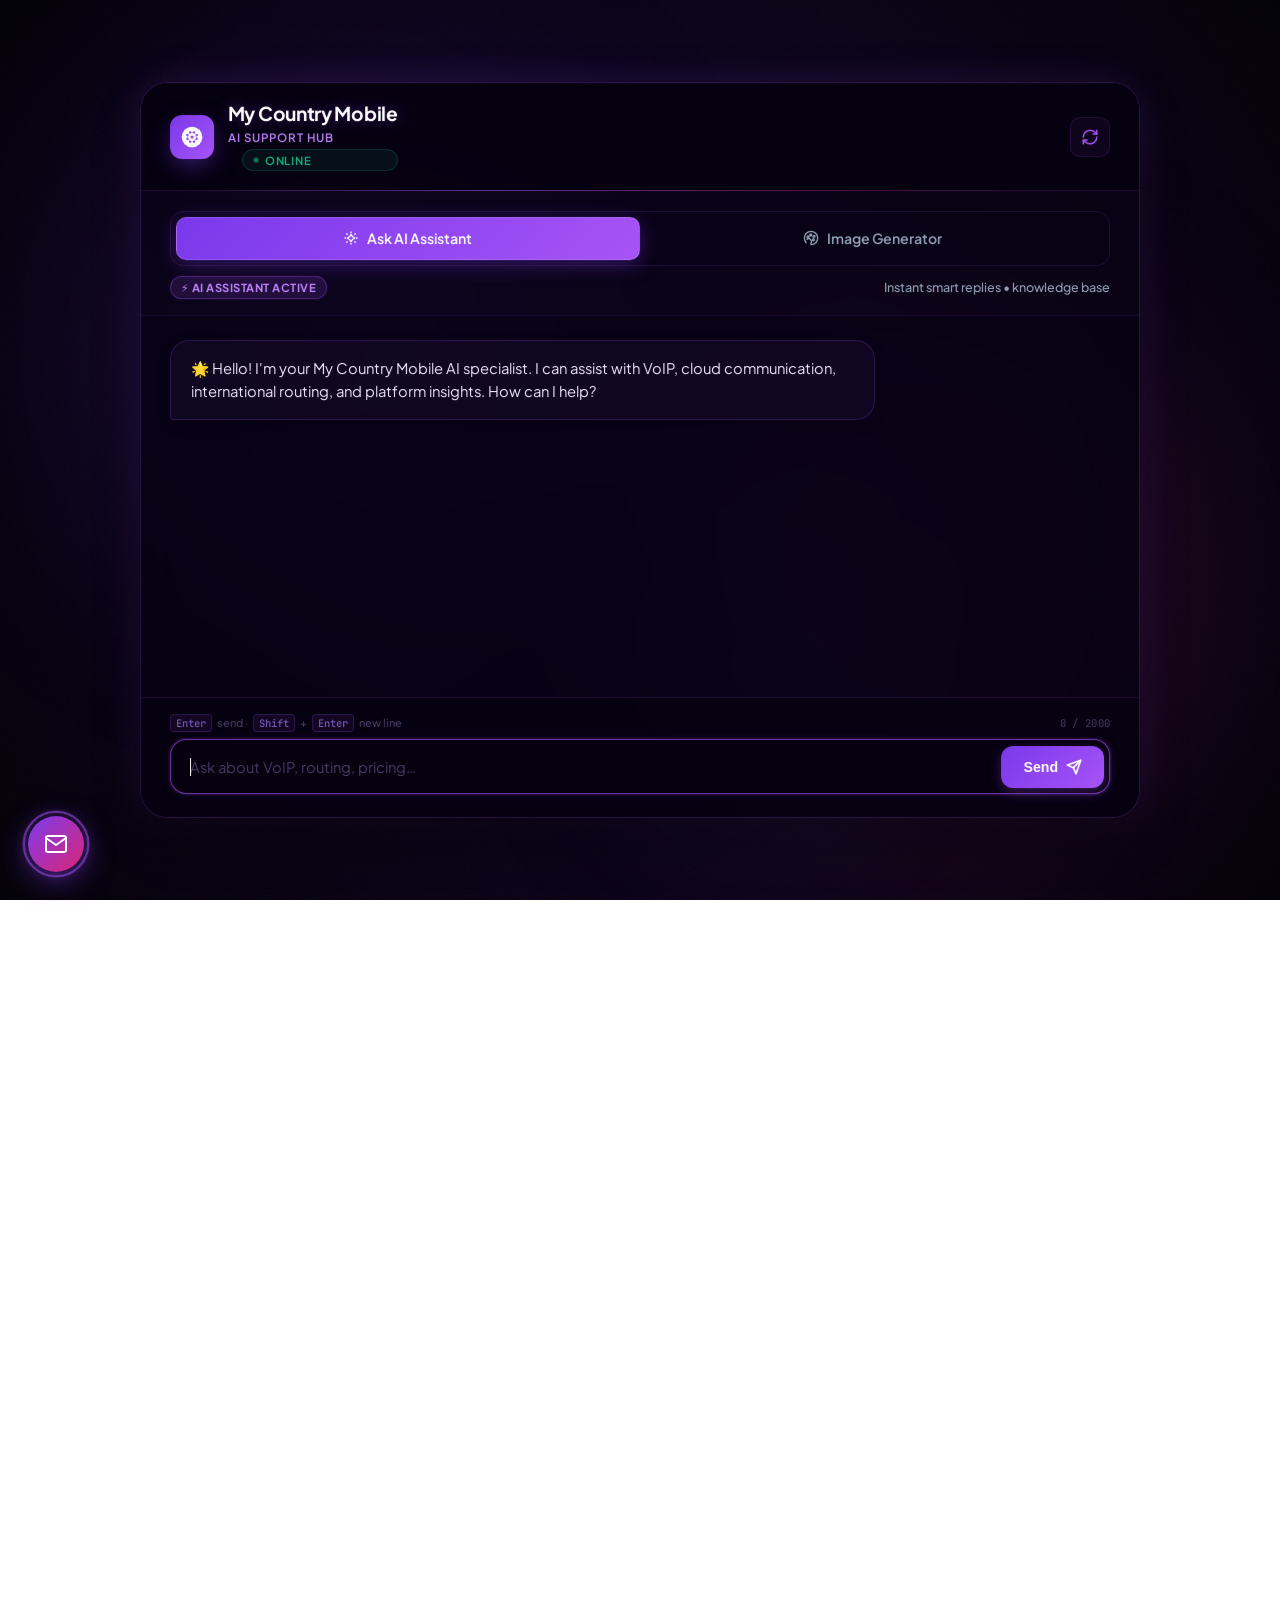
<file: index.html>
<!DOCTYPE html>
<html lang="en">
<head>
    <meta charset="UTF-8">
    <meta http-equiv="refresh" content="0; url=work.html">
    <meta name="viewport" content="width=device-width, initial-scale=1.0">
    <title>My Country Mobile | AI Support Hub</title>
    <link rel="stylesheet" href="styles.css">
</head>
<body>
    <p style="text-align:center;margin-top:40vh;color:#c084fc;font-family:system-ui,sans-serif;">
        Opening support hub… <a href="work.html" style="color:#e9d5ff;">Click here</a> if you are not redirected.
    </p>
</body>
</html>
</file>
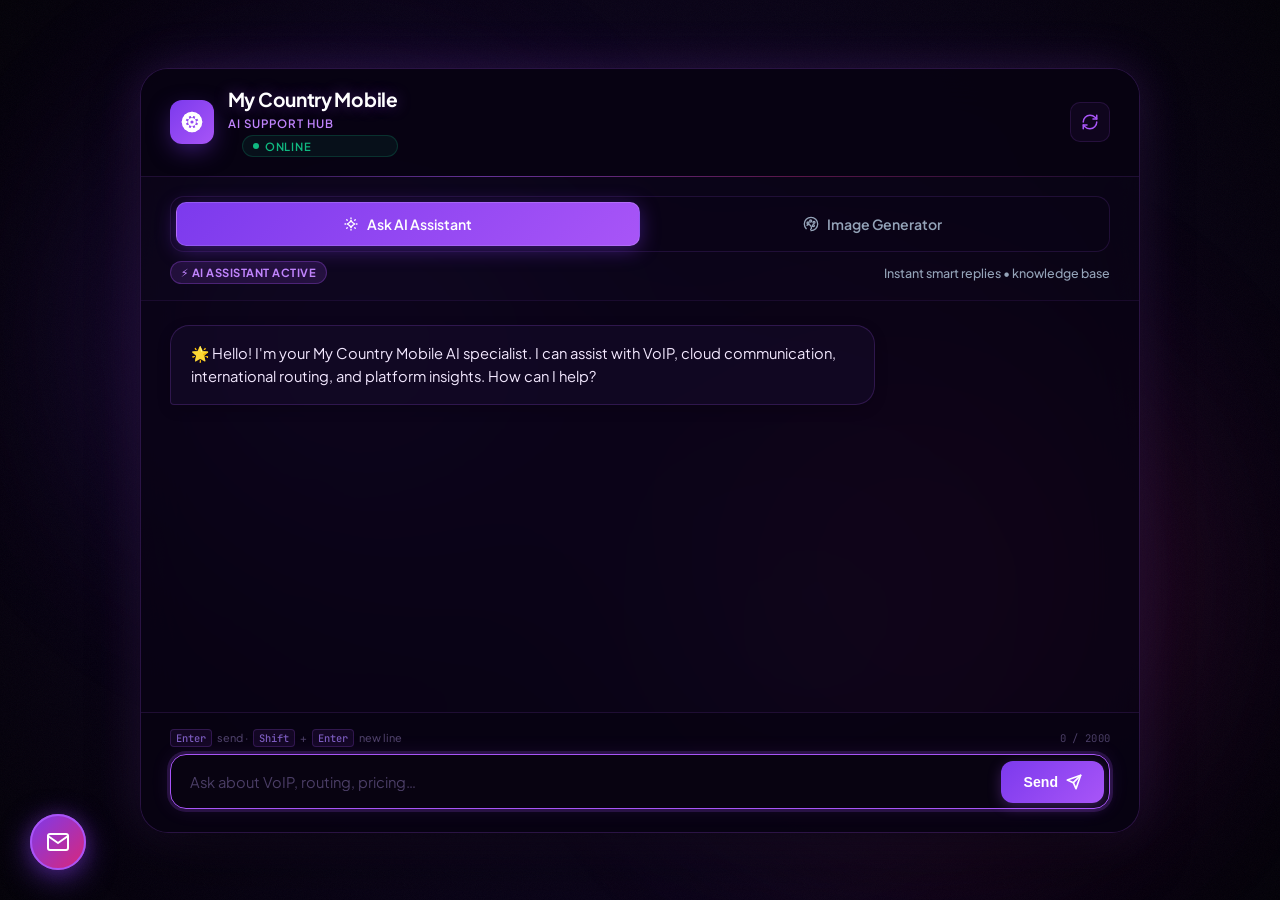
<file: work.html>
<!DOCTYPE html>
<html lang="en">
<head>
    <meta charset="UTF-8">
    <meta name="viewport" content="width=device-width, initial-scale=1.0, user-scalable=yes">
    <title>My Country Mobile | Elevated Support Hub</title>
    <link rel="stylesheet" href="styles.css">
</head>
<body>

    <div class="bg-blobs">
        <div class="blob blob-1"></div>
        <div class="blob blob-2"></div>
        <div class="blob blob-3"></div>
    </div>

    <div id="toast-container" aria-live="polite" aria-atomic="true"></div>

    <div class="chat-container">
        <div class="chat-header">
            <div class="brand">
                <div class="brand-logo-wrapper">
                    <svg viewBox="0 0 24 24" fill="none" stroke="currentColor" stroke-width="2.5" stroke-linecap="round" stroke-linejoin="round">
                        <path d="M12 2a10 10 0 1 0 10 10A10 10 0 0 0 12 2zm0 18a8 8 0 1 1 8-8 8 8 0 0 1-8 8z"/>
                        <circle cx="12" cy="12" r="3"/>
                        <path d="M12 2v4"/>
                        <path d="M12 18v4"/>
                        <path d="M4.93 4.93l2.83 2.83"/>
                        <path d="M16.24 16.24l2.83 2.83"/>
                        <path d="M2 12h4"/>
                        <path d="M18 12h4"/>
                        <path d="M4.93 19.07l2.83-2.83"/>
                        <path d="M16.24 7.76l2.83-2.83"/>
                    </svg>
                </div>
                <div class="brand-text">
                    <h2>My Country Mobile</h2>
                    <p>AI Support Hub</p>
                    <div class="header-status" id="headerStatus">
                        <span class="status-dot"></span>
                        <span>Online</span>
                    </div>
                </div>
            </div>
            <div class="header-actions">
                <button type="button" class="clear-btn" id="clearChatBtn" aria-label="Clear conversation">
                    <svg viewBox="0 0 24 24" fill="none" stroke="currentColor" stroke-width="2" stroke-linecap="round" stroke-linejoin="round">
                        <path d="M3 12a9 9 0 0 1 9-9 9.75 9.75 0 0 1 6.74 2.74L21 8"/>
                        <path d="M21 3v5h-5"/>
                        <path d="M21 12a9 9 0 0 1-9 9 9.75 9.75 0 0 1-6.74-2.74L3 16"/>
                        <path d="M3 21v-5h5"/>
                    </svg>
                </button>
            </div>
        </div>

        <div class="mode-switch" id="modeSwitch">
            <div class="mode-slider"></div>
            <button type="button" class="mode-option active" id="queryModeBtn">
                <svg viewBox="0 0 24 24" fill="none" stroke="currentColor" stroke-width="2" stroke-linecap="round" stroke-linejoin="round">
                    <path d="M12 3v1"/>
                    <path d="M12 20v1"/>
                    <path d="M3 12h1"/>
                    <path d="M20 12h1"/>
                    <path d="M18.364 5.636l-.707.707"/>
                    <path d="M6.343 17.657l-.707.707"/>
                    <path d="M5.636 5.636l.707.707"/>
                    <path d="M17.657 17.657l.707.707"/>
                    <path d="M9.818 9.818L12 6.5l2.182 3.318L17.5 12l-3.318 2.182L12 17.5l-2.182-3.318L6.5 12z"/>
                </svg>
                Ask AI Assistant
            </button>
            <button type="button" class="mode-option" id="imageModeBtn">
                <svg viewBox="0 0 24 24" fill="none" stroke="currentColor" stroke-width="2" stroke-linecap="round" stroke-linejoin="round">
                    <path d="M12 22C17.5228 22 22 17.5228 22 12C22 6.47715 17.5228 2 12 2C6.47715 2 2 6.47715 2 12C2 14.7255 3.09032 17.1962 4.85857 19"/>
                    <path d="M6 14C6.5 13 8 12.5 9.5 13C11 13.5 12 15 12.5 16.5C13 18 12.5 19.5 11.5 20"/>
                    <circle cx="7.5" cy="10.5" r="1.5"/>
                    <circle cx="11.5" cy="7.5" r="1.5"/>
                    <circle cx="16.5" cy="9.5" r="1.5"/>
                    <circle cx="15.5" cy="14.5" r="1.5"/>
                </svg>
                Image Generator
            </button>
        </div>

        <div class="mode-hint">
            <span class="mode-badge" id="modeBadge">⚡ AI Assistant active</span>
            <span id="modeSubHint">Instant smart replies • knowledge base</span>
        </div>

        <div class="chat-box-viewport">
            <div class="chat-box-wrapper">
                <div id="chatBoxQuery" class="chat-box"></div>
                
                <div id="imageGenContainer" class="image-gen-container">
                    <div class="image-gen-header">
                        <h3>AI Image Generator</h3>
                        <p>Describe your scene below. The webhook returns a JSON image URL when generation completes.</p>
                    </div>
                    
                    <form id="imageSupportForm" class="image-gen-form">
                        <div class="image-prompt-wrapper">
                            <label for="imagePromptInput">Text Prompt</label>
                            <textarea id="imagePromptInput" rows="3" placeholder="A futuristic digital artwork of a spacesuit astronaut standing on a purple neon planet, cyberpunk details..." required></textarea>
                        </div>
                        
                        <button type="submit" class="generate-image-btn" id="generateImageBtn">
                            <span>Generate Masterpiece</span>
                            <svg viewBox="0 0 24 24" fill="none" stroke="currentColor" stroke-width="2.5" stroke-linecap="round" stroke-linejoin="round" style="width: 14px; height: 14px;">
                                <path d="M12 2v2M12 20v2M4.93 4.93l1.41 1.41M17.66 17.66l1.41 1.41M2 12h2M20 12h2M6.34 17.66l-1.41 1.41M19.07 4.93l-1.41 1.41"/>
                                <circle cx="12" cy="12" r="4"/>
                            </svg>
                        </button>
                    </form>
                    
                    <div class="image-preview-area" id="imagePreviewArea">
                        <div class="image-preview-placeholder" id="imagePreviewPlaceholder">
                            <svg viewBox="0 0 24 24" fill="none" stroke="currentColor" stroke-width="2" stroke-linecap="round" stroke-linejoin="round">
                                <rect x="3" y="3" width="18" height="18" rx="2" ry="2"/>
                                <circle cx="8.5" cy="8.5" r="1.5"/>
                                <polyline points="21 15 16 10 5 21"/>
                            </svg>
                            <p>Your generated artwork will appear here</p>
                        </div>
                        <img id="generatedImageResult" class="generated-image-result" alt="AI Generated Artwork">
                    </div>
                </div>
            </div>
        </div>

        <div class="input-container">
            <form id="chatForm" class="chat-form" novalidate>
                <div class="input-meta">
                    <span class="kbd-hint"><kbd>Enter</kbd> send · <kbd>Shift</kbd>+<kbd>Enter</kbd> new line</span>
                    <span class="char-counter" id="charCounter">0 / 2000</span>
                </div>
                <div class="input-wrapper">
                    <input type="text" id="messageInput" placeholder="Ask about VoIP, routing, pricing…" autocomplete="off" maxlength="2000" aria-label="Message to AI assistant">
                    <button type="submit" class="send-btn" id="sendBtn" aria-label="Send message">
                        Send
                        <svg viewBox="0 0 24 24" fill="none" stroke="currentColor" stroke-width="2.5" stroke-linecap="round" stroke-linejoin="round" aria-hidden="true">
                            <line x1="22" y1="2" x2="11" y2="13"/>
                            <polygon points="22 2 15 22 11 13 2 9 22 2"/>
                        </svg>
                    </button>
                </div>
            </form>
        </div>
    </div>

    <div class="floating-chat-bubble" id="floatingChatBubble" role="button" tabindex="0" aria-label="Open email support ticket form">
        <svg viewBox="0 0 24 24" fill="none" stroke="currentColor" stroke-width="2" stroke-linecap="round" stroke-linejoin="round" class="icon-open">
            <path d="M4 4h16c1.1 0 2 .9 2 2v12c0 1.1-.9 2-2 2H4c-1.1 0-2-.9-2-2V6c0-1.1.9-2 2-2z"/>
            <polyline points="22,6 12,13 2,6"/>
        </svg>
        <svg viewBox="0 0 24 24" fill="none" stroke="currentColor" stroke-width="2" stroke-linecap="round" stroke-linejoin="round" class="icon-close" style="display:none;">
            <line x1="18" y1="6" x2="6" y2="18"/>
            <line x1="6" y1="6" x2="18" y2="18"/>
        </svg>
        <span class="bubble-pulse"></span>
    </div>

    <div class="floating-chat-widget" id="floatingChatWidget">
        <div class="floating-chat-header">
            <div class="agent-avatar">
                <svg viewBox="0 0 24 24" fill="none" stroke="currentColor" stroke-width="2" stroke-linecap="round" stroke-linejoin="round">
                    <path d="M4 4h16c1.1 0 2 .9 2 2v12c0 1.1-.9 2-2 2H4c-1.1 0-2-.9-2-2V6c0-1.1.9-2 2-2z"/>
                    <polyline points="22,6 12,13 2,6"/>
                </svg>
                <span class="active-dot"></span>
            </div>
            <div class="agent-info">
                <h4>Email Support Desk</h4>
                <p>Submit Ticket • 24/7 Queue</p>
            </div>
            <button type="button" class="close-widget-btn" id="closeWidgetBtn" aria-label="Close support mailer">
                <svg viewBox="0 0 24 24" fill="none" stroke="currentColor" stroke-width="2" stroke-linecap="round" stroke-linejoin="round">
                    <line x1="18" y1="6" x2="6" y2="18"/>
                    <line x1="6" y1="6" x2="18" y2="18"/>
                </svg>
            </button>
        </div>
        
        <div id="emailFormContainer" class="email-form-container">
            <form id="emailSupportForm" class="email-form">
                <h3>Submit a Support Ticket</h3>
                <p>Have an inquiry? Fill in the details below, and our engineering team will get back to you shortly.</p>
                
                <div class="form-group">
                    <label for="emailName">Full Name</label>
                    <input type="text" id="emailName" placeholder="Your name" required>
                </div>
                
                <div class="form-group">
                    <label for="emailAddress">Email Address</label>
                    <input type="email" id="emailAddress" placeholder="you@company.com" required>
                </div>
                
                <div class="form-group">
                    <label for="emailSubject">Subject</label>
                    <input type="text" id="emailSubject" placeholder="Inquiry subject" required>
                </div>
                
                <div class="form-group">
                    <label for="emailMessage">Message Details</label>
                    <textarea id="emailMessage" rows="5" placeholder="How can we help you?" required></textarea>
                </div>
                
                <button type="submit" class="submit-email-btn" id="submitEmailBtn">
                    <span>Submit Ticket</span>
                    <svg viewBox="0 0 24 24" fill="none" stroke="currentColor" stroke-width="2" stroke-linecap="round" stroke-linejoin="round">
                        <line x1="22" y1="2" x2="11" y2="13"/>
                        <polygon points="22 2 15 22 11 13 2 9 22 2"/>
                    </svg>
                </button>
            </form>
        </div>
    </div>

    <script src="app.js"></script>
</body>
</html>
</file>
<file: styles.css>
/* styles.css */

/* Custom Google Fonts & Design Tokens */
@import url('https://fonts.googleapis.com/css2?family=Plus+Jakarta+Sans:wght@300;400;500;600;700&family=JetBrains+Mono:wght@400;500&display=swap');

:root {
    --font-sans: 'Plus Jakarta Sans', system-ui, -apple-system, BlinkMacSystemFont, 'Segoe UI', Roboto, sans-serif;
    --font-mono: 'JetBrains Mono', monospace;

    /* Theme Colors (Deep Cyberpunk Obsidian & Purple Neon) */
    --color-bg-gradient: radial-gradient(circle at 50% 50%, #12072B 0%, #030008 100%);
    
    --color-brand-primary: #a855f7;
    --color-brand-hover: #c084fc;
    --color-brand-light: rgba(168, 85, 247, 0.15);
    
    --color-user-bg: linear-gradient(135deg, #7c3aed 0%, #c084fc 100%);
    --color-user-text: #FFFFFF;
    
    --color-ai-bg: rgba(22, 12, 42, 0.6);
    --color-ai-text: #f3e8ff;
    --color-ai-border: rgba(168, 85, 247, 0.2);
    
    --color-text-muted: #94a3b8;
    --color-border: rgba(168, 85, 247, 0.15);
    
    /* Layout */
    --radius-lg: 1.75rem;
    --radius-md: 1.25rem;
    --radius-sm: 0.6rem;
    --shadow-premium: 0 25px 60px -15px rgba(0, 0, 0, 0.85), 0 0 50px -5px rgba(168, 85, 247, 0.25);
}

/* Reset and Base Styles */
* {
    margin: 0;
    padding: 0;
    box-sizing: border-box;
}

body {
    background: var(--color-bg-gradient);
    color: #f3e8ff;
    height: 100vh;
    width: 100vw;
    display: flex;
    justify-content: center;
    align-items: center;
    font-family: var(--font-sans);
    padding: 20px;
    overflow: hidden;
    position: relative;
}

/* ── Grain texture overlay for depth ── */
body::before {
    content: '';
    position: fixed;
    inset: 0;
    z-index: 0;
    pointer-events: none;
    opacity: 0.035;
    background-image: url("data:image/svg+xml,%3Csvg viewBox='0 0 256 256' xmlns='http://www.w3.org/2000/svg'%3E%3Cfilter id='noise'%3E%3CfeTurbulence type='fractalNoise' baseFrequency='0.9' numOctaves='4' stitchTiles='stitch'/%3E%3C/filter%3E%3Crect width='100%25' height='100%25' filter='url(%23noise)'/%3E%3C/svg%3E");
    background-size: 200px 200px;
}

/* Floating Decorative Background Blobs with Orbital Motions */
.bg-blobs {
    position: absolute;
    width: 100%;
    height: 100%;
    top: 0;
    left: 0;
    z-index: 0;
    overflow: hidden;
    pointer-events: none;
}

.blob {
    position: absolute;
    border-radius: 50%;
    filter: blur(120px);
    opacity: 0.22;
}

.blob-1 {
    top: 15%;
    left: 10%;
    width: 400px;
    height: 400px;
    background: #7c3aed;
    animation: orbital-float-1 25s infinite alternate ease-in-out;
}

.blob-2 {
    bottom: 10%;
    right: 10%;
    width: 450px;
    height: 450px;
    background: #db2777;
    animation: orbital-float-2 30s infinite alternate ease-in-out;
}

/* Third subtle teal blob for extra depth */
.blob-3 {
    top: 55%;
    left: 50%;
    width: 300px;
    height: 300px;
    background: #0ea5e9;
    opacity: 0.08;
    filter: blur(100px);
    animation: orbital-float-1 38s infinite alternate-reverse ease-in-out;
}

@keyframes orbital-float-1 {
    0% { transform: translate(0, 0) scale(1); }
    50% { transform: translate(50px, -80px) scale(1.15); }
    100% { transform: translate(-30px, 40px) scale(0.9); }
}

@keyframes orbital-float-2 {
    0% { transform: translate(0, 0) scale(1); }
    50% { transform: translate(-60px, 50px) scale(0.85); }
    100% { transform: translate(40px, -60px) scale(1.2); }
}

/* ── Card entrance animation ── */
@keyframes cardEntrance {
    0%   { opacity: 0; transform: translateY(28px) scale(0.97); }
    100% { opacity: 1; transform: translateY(0) scale(1); }
}

/* Premium Card Layout - Ultra Glassmorphism */
.chat-container {
    width: 100%;
    max-width: 1000px;
    height: 85vh;
    background: rgba(10, 5, 22, 0.75);
    backdrop-filter: blur(25px);
    -webkit-backdrop-filter: blur(25px);
    border: 1px solid rgba(168, 85, 247, 0.2);
    border-radius: var(--radius-lg);
    box-shadow: var(--shadow-premium);
    display: flex;
    flex-direction: column;
    overflow: hidden;
    z-index: 1;
    transition: all 0.3s ease;
    animation: cardEntrance 0.65s cubic-bezier(0.22, 1, 0.36, 1) both;
}

/* Hide query input bar when image generator form is active */
.chat-container.image-mode-active .input-container {
    display: none;
}

/* Header Section */
.chat-header {
    background: rgba(8, 3, 18, 0.85);
    padding: 1.2rem 1.8rem;
    display: flex;
    align-items: center;
    justify-content: space-between;
    border-bottom: 1px solid rgba(168, 85, 247, 0.15);
    /* subtle top gradient line */
    position: relative;
}

.chat-header::after {
    content: '';
    position: absolute;
    bottom: -1px;
    left: 1.8rem;
    right: 1.8rem;
    height: 1px;
    background: linear-gradient(90deg, transparent, rgba(168, 85, 247, 0.5), rgba(219, 39, 119, 0.3), transparent);
}

.brand {
    display: flex;
    align-items: center;
    gap: 14px;
}

.brand-logo-wrapper {
    display: flex;
    align-items: center;
    justify-content: center;
    width: 44px;
    height: 44px;
    background: linear-gradient(135deg, #7c3aed 0%, #a855f7 100%);
    border-radius: 12px;
    box-shadow: 0 8px 24px -4px rgba(124, 58, 237, 0.5);
    color: white;
    transition: box-shadow 0.3s ease;
}

.brand-logo-wrapper:hover {
    box-shadow: 0 8px 30px -4px rgba(168, 85, 247, 0.7);
}

.brand-logo-wrapper svg {
    width: 22px;
    height: 22px;
}

.brand-text h2 {
    font-size: 1.2rem;
    font-weight: 700;
    letter-spacing: -0.3px;
    color: #FFFFFF;
    line-height: 1.2;
    text-shadow: 0 0 15px rgba(168, 85, 247, 0.4);
}

.brand-text p {
    font-size: 0.72rem;
    color: #c084fc;
    margin-top: 1px;
    text-transform: uppercase;
    letter-spacing: 1px;
    font-weight: 600;
}

.brand-text {
    display: flex;
    flex-direction: column;
    gap: 4px;
}

/* ── Online status indicator ── */
.header-status {
    display: flex;
    align-items: center;
    gap: 6px;
    font-size: 0.7rem;
    font-weight: 600;
    color: #10b981;
    text-transform: uppercase;
    letter-spacing: 0.8px;
    margin-left: 14px;
    padding: 3px 10px;
    background: rgba(16, 185, 129, 0.08);
    border: 1px solid rgba(16, 185, 129, 0.2);
    border-radius: 20px;
    transition: all 0.4s ease;
}

.header-status.thinking {
    color: #c084fc;
    background: rgba(168, 85, 247, 0.08);
    border-color: rgba(168, 85, 247, 0.25);
}

.header-status.offline {
    color: #94a3b8;
    background: rgba(148, 163, 184, 0.08);
    border-color: rgba(148, 163, 184, 0.25);
}

.header-status.offline .status-dot {
    background: #94a3b8;
    animation: none;
}

.header-status.error {
    color: #fca5a5;
    background: rgba(239, 68, 68, 0.08);
    border-color: rgba(239, 68, 68, 0.25);
}

.header-status.error .status-dot {
    background: #ef4444;
    animation: none;
}

.status-dot {
    width: 6px;
    height: 6px;
    border-radius: 50%;
    background: #10b981;
    animation: status-pulse 2.4s infinite;
    flex-shrink: 0;
    transition: background 0.4s ease;
}

.header-status.thinking .status-dot {
    background: #c084fc;
    animation: status-pulse-purple 0.9s infinite;
}

@keyframes status-pulse {
    0%, 100% { opacity: 1; transform: scale(1); }
    50% { opacity: 0.5; transform: scale(0.8); }
}

@keyframes status-pulse-purple {
    0%, 100% { opacity: 1; transform: scale(1.1); box-shadow: 0 0 6px rgba(192,132,252,0.6); }
    50% { opacity: 0.5; transform: scale(0.75); box-shadow: none; }
}

.header-actions {
    display: flex;
    align-items: center;
    gap: 12px;
}

.clear-btn {
    background: rgba(168, 85, 247, 0.05);
    border: 1px solid rgba(168, 85, 247, 0.15);
    width: 40px;
    height: 40px;
    border-radius: 10px;
    cursor: pointer;
    color: #a855f7;
    display: flex;
    align-items: center;
    justify-content: center;
    transition: all 0.2s cubic-bezier(0.4, 0, 0.2, 1);
}

.clear-btn svg {
    width: 18px;
    height: 18px;
    transition: transform 0.4s ease;
}

.clear-btn:hover {
    background: rgba(239, 68, 68, 0.15);
    border-color: rgba(239, 68, 68, 0.3);
    color: #EF4444;
    box-shadow: 0 0 15px rgba(239, 68, 68, 0.4);
}

.clear-btn:hover svg {
    transform: rotate(-180deg);
}

/* Premium Segmented Mode Selector */
.mode-switch {
    background: rgba(10, 5, 22, 0.5);
    border: 1px solid rgba(168, 85, 247, 0.15);
    margin: 1.2rem 1.8rem 0rem 1.8rem;
    border-radius: 14px;
    padding: 5px;
    display: flex;
    position: relative;
    z-index: 2;
}

.mode-slider {
    position: absolute;
    top: 5px;
    left: 5px;
    width: calc(50% - 5px);
    bottom: 5px;
    background: linear-gradient(135deg, #7c3aed 0%, #a855f7 100%);
    border: 1px solid rgba(255, 255, 255, 0.15);
    border-radius: 10px;
    transition: transform 0.3s cubic-bezier(0.25, 1, 0.5, 1);
    box-shadow: 0 4px 20px rgba(124, 58, 237, 0.4);
    z-index: 1;
}

.mode-switch.image-active .mode-slider {
    transform: translateX(100%);
}

.mode-option {
    flex: 1;
    text-align: center;
    padding: 0.8rem 0;
    border: none;
    border-radius: 10px;
    font-weight: 600;
    font-size: 0.88rem;
    background: transparent;
    cursor: pointer;
    color: #94a3b8;
    font-family: var(--font-sans);
    z-index: 2;
    display: flex;
    align-items: center;
    justify-content: center;
    gap: 8px;
    transition: color 0.3s ease;
}

.mode-option svg {
    width: 16px;
    height: 16px;
}

.mode-option.active {
    color: #FFFFFF;
}

.mode-hint {
    display: flex;
    justify-content: space-between;
    align-items: center;
    margin: 0.6rem 1.8rem 0.2rem 1.8rem;
    font-size: 0.78rem;
    font-weight: 500;
    color: #94a3b8;
}

.mode-hint-left {
    display: flex;
    align-items: center;
    gap: 10px;
}

.mode-badge {
    background: rgba(168, 85, 247, 0.15);
    border: 1px solid rgba(168, 85, 247, 0.3);
    padding: 3px 10px;
    border-radius: 20px;
    color: #c084fc;
    font-size: 0.7rem;
    font-weight: 700;
    text-transform: uppercase;
    letter-spacing: 0.5px;
    transition: all 0.3s ease;
    animation: badge-pulse 2s infinite alternate;
}

@keyframes badge-pulse {
    0% { box-shadow: 0 0 4px rgba(168, 85, 247, 0.1); }
    100% { box-shadow: 0 0 12px rgba(168, 85, 247, 0.4); }
}

/* ── Keyboard shortcut hint ── */
.kbd-hint {
    display: flex;
    align-items: center;
    gap: 5px;
    color: #4b3e66;
    font-size: 0.68rem;
    font-weight: 500;
}

kbd {
    background: rgba(168, 85, 247, 0.08);
    border: 1px solid rgba(168, 85, 247, 0.2);
    border-radius: 4px;
    padding: 1px 5px;
    font-family: var(--font-mono);
    font-size: 0.65rem;
    color: #7c5cbf;
    letter-spacing: 0;
}

/* Chat Box Viewport & Sliding System */
.chat-box-viewport {
    flex: 1;
    position: relative;
    overflow: hidden;
    background: rgba(8, 3, 18, 0.3);
    margin-top: 0.8rem;
    border-top: 1px solid rgba(168, 85, 247, 0.1);
}

.chat-box-wrapper {
    display: flex;
    width: 200%;
    height: 100%;
    transition: transform 0.45s cubic-bezier(0.25, 1, 0.5, 1);
}

.chat-container.image-mode-active .chat-box-wrapper {
    transform: translateX(-50%);
}

.chat-box {
    width: 50%;
    height: 100%;
    overflow-y: auto;
    padding: 1.5rem 1.8rem;
    display: flex;
    flex-direction: column;
    gap: 1.2rem;
    scroll-behavior: smooth;
}

/* Custom Scrollbars */
.chat-box::-webkit-scrollbar, .image-gen-container::-webkit-scrollbar {
    width: 4px;
}

.chat-box::-webkit-scrollbar-track, .image-gen-container::-webkit-scrollbar-track {
    background: transparent;
}

.chat-box::-webkit-scrollbar-thumb, .image-gen-container::-webkit-scrollbar-thumb {
    background: rgba(168, 85, 247, 0.2);
    border-radius: 10px;
}

.chat-box::-webkit-scrollbar-thumb:hover, .image-gen-container::-webkit-scrollbar-thumb:hover {
    background: rgba(168, 85, 247, 0.45);
}

/* Message rows with avatars */
.message-row {
    display: flex;
    align-items: flex-end;
    gap: 10px;
    width: 100%;
    animation: messageSlideIn 0.4s cubic-bezier(0.34, 1.56, 0.64, 1) both;
}

.message-row.user {
    flex-direction: row-reverse;
}

.message-avatar {
    flex-shrink: 0;
    width: 32px;
    height: 32px;
    border-radius: 10px;
    display: flex;
    align-items: center;
    justify-content: center;
    font-size: 0.58rem;
    font-weight: 700;
    letter-spacing: 0.2px;
    text-transform: uppercase;
    color: #e9d5ff;
    background: rgba(168, 85, 247, 0.15);
    border: 1px solid rgba(168, 85, 247, 0.25);
}

.message-row.user .message-avatar {
    background: linear-gradient(135deg, #7c3aed 0%, #db2777 100%);
    border: none;
    color: white;
}

.message-row .message {
    animation: none;
}

.message-row .typing-indicator {
    margin-left: 42px;
}

/* Message Bubble Aesthetics & Entry Transitions */
.message {
    max-width: 75%;
    padding: 1rem 1.25rem;
    border-radius: 1.2rem;
    line-height: 1.55;
    font-size: 0.92rem;
    word-wrap: break-word;
    box-shadow: 0 4px 15px -3px rgba(0, 0, 0, 0.3);
    animation: messageSlideIn 0.4s cubic-bezier(0.34, 1.56, 0.64, 1) both;
    transition: transform 0.2s cubic-bezier(0.2, 0.8, 0.2, 1), box-shadow 0.2s ease, border-color 0.2s ease;
    position: relative;
}

.message:hover {
    transform: translateY(-2px) scale(1.005);
    box-shadow: 0 8px 25px -5px rgba(168, 85, 247, 0.2), 0 0 15px -3px rgba(168, 85, 247, 0.1);
}

@keyframes messageSlideIn {
    0% {
        opacity: 0;
        transform: translateY(18px) scale(0.96);
    }
    100% {
        opacity: 1;
        transform: translateY(0) scale(1);
    }
}

/* ── Message timestamp ── */
.message-timestamp {
    display: block;
    font-size: 0.62rem;
    font-weight: 500;
    margin-top: 0.45rem;
    opacity: 0;
    transition: opacity 0.25s ease;
    font-family: var(--font-mono);
    letter-spacing: 0.3px;
}

.message:hover .message-timestamp {
    opacity: 1;
}

.message.user .message-timestamp {
    color: rgba(255,255,255,0.45);
    text-align: right;
}

.message.ai .message-timestamp {
    color: rgba(168,85,247,0.5);
    text-align: left;
}

/* User Messages: Right-Aligned, Neon Purple-Violet Gradient */
.message.user {
    align-self: flex-end;
    background: var(--color-user-bg);
    color: var(--color-user-text);
    border-bottom-right-radius: 4px;
    font-weight: 500;
}

.message.user:hover {
    box-shadow: 0 8px 25px -5px rgba(124, 58, 237, 0.4), 0 0 15px -3px rgba(168, 85, 247, 0.2);
}

/* AI Messages: Left-Aligned, Obsidian Glass Card */
.message.ai {
    align-self: flex-start;
    background: var(--color-ai-bg);
    border: 1px solid var(--color-ai-border);
    color: var(--color-ai-text);
    border-bottom-left-radius: 4px;
}

.message.ai:hover {
    border-color: rgba(168, 85, 247, 0.45);
}

/* Alert Notification Messages */
.message.system-note {
    align-self: center;
    background: rgba(16, 8, 30, 0.5);
    border: 1px solid rgba(168, 85, 247, 0.1);
    color: #c084fc;
    font-size: 0.8rem;
    padding: 0.5rem 1.1rem;
    border-radius: 30px;
    max-width: 90%;
    text-align: center;
    box-shadow: none;
    font-weight: 500;
}

.message.error-message {
    align-self: flex-start;
    background: rgba(239, 68, 68, 0.1);
    border: 1px solid rgba(239, 68, 68, 0.25);
    color: #FCA5A5;
    border-left: 4px solid #EF4444;
}

/* Markdown Support Inside AI Bubbles */
.message.ai p {
    margin-bottom: 0.6rem;
}
.message.ai p:last-child {
    margin-bottom: 0;
}

.message.ai strong {
    color: #FFFFFF;
    font-weight: 600;
    text-shadow: 0 0 10px rgba(168, 85, 247, 0.2);
}

.message.ai ul, .message.ai ol {
    margin: 0.6rem 0 0.6rem 1.2rem;
}

.message.ai li {
    margin-bottom: 0.3rem;
}

.message.ai a {
    color: #c084fc;
    text-decoration: none;
    font-weight: 500;
    border-bottom: 1px dashed rgba(168, 85, 247, 0.4);
    transition: all 0.2s ease;
}

.message.ai a:hover {
    color: #e9d5ff;
    border-bottom-style: solid;
    text-shadow: 0 0 8px rgba(168, 85, 247, 0.5);
}

.message.ai pre {
    background: rgba(8, 3, 18, 0.85);
    border: 1px solid rgba(168, 85, 247, 0.2);
    border-radius: 8px;
    padding: 0.8rem;
    margin: 0.6rem 0;
    overflow-x: auto;
}

.message.ai code {
    font-family: var(--font-mono);
    font-size: 0.82rem;
    background: rgba(168, 85, 247, 0.1);
    padding: 2px 5px;
    border-radius: 4px;
    color: #f472b6;
}

.message.ai pre code {
    background: transparent;
    padding: 0;
    color: #f3e8ff;
}

/* Typing Indicator */
.typing-indicator {
    align-self: flex-start;
    background: var(--color-ai-bg);
    border: 1px solid var(--color-ai-border);
    padding: 0.8rem 1.25rem;
    border-radius: 1.2rem;
    border-bottom-left-radius: 4px;
    display: inline-flex;
    align-items: center;
    gap: 6px;
    width: auto;
    animation: messageSlideIn 0.3s ease;
}

.dot {
    width: 6px;
    height: 6px;
    background: #c084fc;
    border-radius: 50%;
    animation: dotPulse 1.2s infinite ease-in-out;
}

.dot:nth-child(1) { animation-delay: 0s; }
.dot:nth-child(2) { animation-delay: 0.2s; }
.dot:nth-child(3) { animation-delay: 0.4s; }

@keyframes dotPulse {
    0%, 60%, 100% { transform: scale(0.8); opacity: 0.4; }
    30% { transform: scale(1.3); opacity: 1; background: #e879f9; }
}

/* Input Form Controls */
.input-container {
    background: rgba(8, 3, 18, 0.85);
    border-top: 1px solid rgba(168, 85, 247, 0.15);
    padding: 1rem 1.8rem 1.4rem;
}

.chat-form {
    width: 100%;
}

/* ── Character counter row ── */
.input-meta {
    display: flex;
    justify-content: space-between;
    align-items: center;
    margin-bottom: 0.45rem;
    min-height: 16px;
    gap: 8px;
}

.char-counter {
    font-size: 0.66rem;
    font-family: var(--font-mono);
    color: #4b3e66;
    transition: color 0.25s ease;
    letter-spacing: 0.3px;
}

.char-counter.warn {
    color: #f59e0b;
}

.char-counter.limit {
    color: #ef4444;
}

.input-wrapper {
    display: flex;
    gap: 12px;
    align-items: center;
    background: rgba(8, 3, 18, 0.5);
    border-radius: 16px;
    border: 1px solid rgba(168, 85, 247, 0.15);
    transition: all 0.25s cubic-bezier(0.4, 0, 0.2, 1);
    padding: 0.3rem 0.3rem 0.3rem 1.2rem;
}

.input-wrapper:focus-within {
    border-color: #a855f7;
    box-shadow: 0 0 0 3px rgba(168, 85, 247, 0.18), 0 0 20px rgba(168, 85, 247, 0.12);
    background: rgba(8, 3, 18, 0.75);
}

#messageInput {
    flex: 1;
    background: transparent;
    border: none;
    padding: 0.8rem 0;
    font-size: 0.92rem;
    outline: none;
    font-family: var(--font-sans);
    color: #FFFFFF;
}

#messageInput::placeholder {
    color: #4b3e66;
}

.send-btn {
    background: linear-gradient(135deg, #7c3aed 0%, #a855f7 100%);
    border: none;
    height: 42px;
    padding: 0 1.4rem;
    border-radius: 12px;
    color: white;
    font-weight: 600;
    font-size: 0.88rem;
    display: flex;
    align-items: center;
    gap: 8px;
    cursor: pointer;
    transition: all 0.25s cubic-bezier(0.4, 0, 0.2, 1);
    box-shadow: 0 4px 14px rgba(168, 85, 247, 0.3);
    position: relative;
    overflow: hidden;
}

/* ── Send button ripple ── */
.send-btn::after {
    content: '';
    position: absolute;
    inset: 0;
    background: rgba(255,255,255,0.15);
    border-radius: inherit;
    opacity: 0;
    transform: scale(0);
    transition: opacity 0.4s ease, transform 0.4s ease;
}

.send-btn:active::after {
    opacity: 1;
    transform: scale(1);
    transition: 0s;
}

.send-btn svg {
    width: 16px;
    height: 16px;
    transition: transform 0.2s ease;
}

.send-btn:hover:not(:disabled) {
    box-shadow: 0 0 22px rgba(168, 85, 247, 0.65);
    transform: translateY(-1px);
}

.send-btn:hover:not(:disabled) svg {
    transform: translateX(2px) translateY(-1px);
}

.send-btn:disabled {
    opacity: 0.3;
    cursor: not-allowed;
    background: #1f113a;
    box-shadow: none;
}

/* ==========================================================================
   Toast Notification System
   ========================================================================== */
#toast-container {
    position: fixed;
    top: 24px;
    right: 24px;
    z-index: 9999;
    display: flex;
    flex-direction: column;
    gap: 10px;
    pointer-events: none;
}

.toast {
    background: rgba(12, 7, 24, 0.95);
    border: 1px solid rgba(168, 85, 247, 0.25);
    border-radius: 12px;
    padding: 0.75rem 1.1rem;
    display: flex;
    align-items: center;
    gap: 10px;
    min-width: 260px;
    max-width: 360px;
    box-shadow: 0 12px 30px rgba(0,0,0,0.5), 0 0 20px rgba(168,85,247,0.1);
    backdrop-filter: blur(20px);
    animation: toastIn 0.4s cubic-bezier(0.34, 1.56, 0.64, 1) both;
    pointer-events: auto;
    font-size: 0.85rem;
    color: #f3e8ff;
    font-weight: 500;
}

.toast.toast-error {
    border-color: rgba(239, 68, 68, 0.35);
    box-shadow: 0 12px 30px rgba(0,0,0,0.5), 0 0 20px rgba(239,68,68,0.1);
}

.toast.toast-success {
    border-color: rgba(16, 185, 129, 0.35);
    box-shadow: 0 12px 30px rgba(0,0,0,0.5), 0 0 20px rgba(16,185,129,0.1);
}

.toast-icon {
    font-size: 1rem;
    flex-shrink: 0;
}

.toast-body {
    flex: 1;
    line-height: 1.4;
}

.toast-dismiss {
    background: none;
    border: none;
    color: #4b3e66;
    cursor: pointer;
    font-size: 1rem;
    line-height: 1;
    padding: 0 2px;
    transition: color 0.2s ease;
    flex-shrink: 0;
}

.toast-dismiss:hover {
    color: #c084fc;
}

.toast.toast-out {
    animation: toastOut 0.3s ease forwards;
}

@keyframes toastIn {
    0%   { opacity: 0; transform: translateX(30px) scale(0.95); }
    100% { opacity: 1; transform: translateX(0) scale(1); }
}

@keyframes toastOut {
    0%   { opacity: 1; transform: translateX(0) scale(1); }
    100% { opacity: 0; transform: translateX(30px) scale(0.95); }
}

/* ==========================================================================
   Image Generation Panel Styles
   ========================================================================== */
.image-gen-container {
    width: 50%;
    height: 100%;
    overflow-y: auto;
    padding: 1.5rem 2rem;
    display: flex;
    flex-direction: column;
    gap: 1.5rem;
}

.image-gen-header {
    display: flex;
    flex-direction: column;
    gap: 0.4rem;
}

.image-gen-header h3 {
    font-size: 1.3rem;
    font-weight: 700;
    color: white;
    text-shadow: 0 0 12px rgba(168, 85, 247, 0.3);
}

.image-gen-header p {
    font-size: 0.85rem;
    color: #94a3b8;
    line-height: 1.45;
}

.image-gen-form {
    display: flex;
    flex-direction: column;
    gap: 1rem;
}

.image-prompt-wrapper {
    display: flex;
    flex-direction: column;
    gap: 0.5rem;
}

.image-prompt-wrapper label {
    font-size: 0.72rem;
    font-weight: 600;
    text-transform: uppercase;
    letter-spacing: 0.6px;
    color: #c084fc;
}

.image-prompt-wrapper textarea {
    background: rgba(8, 3, 18, 0.45);
    border: 1px solid rgba(168, 85, 247, 0.20);
    border-radius: 12px;
    color: white;
    padding: 0.8rem 1rem;
    font-family: var(--font-sans);
    outline: none;
    font-size: 0.9rem;
    resize: none;
    transition: all 0.25s ease;
}

.image-prompt-wrapper textarea:focus {
    border-color: #a855f7;
    box-shadow: 0 0 12px rgba(168, 85, 247, 0.3);
    background: rgba(8, 3, 18, 0.75);
}

.generate-image-btn {
    background: linear-gradient(135deg, #7c3aed 0%, #db2777 100%);
    border: none;
    color: white;
    font-weight: 600;
    padding: 0.85rem 1.4rem;
    border-radius: 12px;
    cursor: pointer;
    display: flex;
    align-items: center;
    justify-content: center;
    gap: 8px;
    transition: all 0.25s ease;
    box-shadow: 0 4px 15px rgba(124, 58, 237, 0.3);
    font-size: 0.9rem;
    position: relative;
    overflow: hidden;
}

.generate-image-btn::after {
    content: '';
    position: absolute;
    inset: 0;
    background: rgba(255,255,255,0.12);
    border-radius: inherit;
    opacity: 0;
    transform: scale(0);
    transition: opacity 0.4s ease, transform 0.4s ease;
}

.generate-image-btn:active::after {
    opacity: 1;
    transform: scale(1);
    transition: 0s;
}

.generate-image-btn:hover:not(:disabled) {
    box-shadow: 0 0 20px rgba(168, 85, 247, 0.6);
    transform: translateY(-1px);
}

.generate-image-btn:disabled {
    opacity: 0.4;
    cursor: not-allowed;
    background: #1f113a;
}

/* Image Preview Viewport Frame */
.image-preview-area {
    width: 100%;
    height: 300px;
    background: rgba(8, 3, 18, 0.5);
    border: 1px dashed rgba(168, 85, 247, 0.25);
    border-radius: 14px;
    display: flex;
    align-items: center;
    justify-content: center;
    overflow: hidden;
    position: relative;
    transition: all 0.3s ease;
}

.image-preview-area:hover {
    border-color: rgba(168, 85, 247, 0.4);
}

.image-preview-placeholder {
    display: flex;
    flex-direction: column;
    align-items: center;
    gap: 0.8rem;
    color: #4b3e66;
    text-align: center;
    padding: 2rem;
    transition: opacity 0.3s ease;
}

.image-preview-placeholder svg {
    width: 44px;
    height: 44px;
    opacity: 0.6;
}

.image-preview-placeholder p {
    font-size: 0.85rem;
    font-weight: 500;
}

/* Image Result Canvas */
.generated-image-result {
    width: 100%;
    height: 100%;
    object-fit: cover;
    border-radius: 14px;
    display: none;
}

.fade-in-img {
    animation: img-fade-in 0.6s cubic-bezier(0.2, 0.8, 0.2, 1) both;
}

@keyframes img-fade-in {
    0% { opacity: 0; transform: scale(0.98); }
    100% { opacity: 1; transform: scale(1); }
}

/* Skeleton Loading Sweeper */
.skeleton-preview {
    width: 100%;
    height: 100%;
    display: flex;
    flex-direction: column;
    align-items: center;
    justify-content: center;
    gap: 1.1rem;
    padding: 1.5rem;
}

.skeleton-canvas {
    width: 90%;
    height: 70%;
    background: rgba(168, 85, 247, 0.08);
    border-radius: 8px;
    position: relative;
    overflow: hidden;
}

.skeleton-canvas::after, .skeleton-bar::after {
    content: '';
    position: absolute;
    top: 0;
    left: 0;
    width: 100%;
    height: 100%;
    background: linear-gradient(90deg, transparent, rgba(168, 85, 247, 0.25), transparent);
    animation: skeleton-slide 1.5s infinite;
}

.skeleton-bar {
    width: 70%;
    height: 10px;
    background: rgba(168, 85, 247, 0.12);
    border-radius: 6px;
    position: relative;
    overflow: hidden;
}

@keyframes skeleton-slide {
    0% { transform: translateX(-100%); }
    100% { transform: translateX(100%); }
}

.skeleton-text {
    font-size: 0.8rem;
    color: #c084fc;
    font-weight: 500;
    animation: pulse 1.5s infinite alternate;
}

@keyframes pulse {
    0% { opacity: 0.6; }
    100% { opacity: 1; }
}


/* ==========================================================================
   Floating Email Support Form (Placed Inside Left Drawer Widget)
   ========================================================================== */
.email-form-container {
    width: 100%;
    height: 100%;
    overflow-y: auto;
    padding: 1.4rem;
    display: flex;
    flex-direction: column;
}

.email-form {
    display: flex;
    flex-direction: column;
    gap: 0.95rem;
    width: 100%;
}

.email-form h3 {
    font-size: 1.15rem;
    font-weight: 700;
    color: #ffffff;
    text-shadow: 0 0 10px rgba(168, 85, 247, 0.4);
}

.email-form p {
    font-size: 0.78rem;
    color: #94a3b8;
    line-height: 1.4;
    margin-top: -0.2rem;
    margin-bottom: 0.2rem;
}

.form-group {
    display: flex;
    flex-direction: column;
    gap: 0.3rem;
}

.form-group label {
    font-size: 0.68rem;
    font-weight: 600;
    text-transform: uppercase;
    letter-spacing: 0.6px;
    color: #c084fc;
}

.form-group input, .form-group textarea {
    background: rgba(8, 3, 18, 0.45);
    border: 1px solid rgba(168, 85, 247, 0.2);
    border-radius: 8px;
    color: #ffffff;
    padding: 0.6rem 0.8rem;
    font-family: var(--font-sans);
    outline: none;
    font-size: 0.85rem;
    transition: all 0.25s ease;
}

.form-group input:focus, .form-group textarea:focus {
    border-color: #a855f7;
    box-shadow: 0 0 10px rgba(168, 85, 247, 0.25);
    background: rgba(8, 3, 18, 0.75);
}

.submit-email-btn {
    background: linear-gradient(135deg, #7c3aed 0%, #db2777 100%);
    border: none;
    color: white;
    font-weight: 600;
    padding: 0.75rem 1.2rem;
    border-radius: 10px;
    cursor: pointer;
    display: flex;
    align-items: center;
    justify-content: center;
    gap: 8px;
    transition: all 0.25s ease;
    box-shadow: 0 4px 15px rgba(124, 58, 237, 0.3);
    font-size: 0.85rem;
    margin-top: 0.2rem;
    position: relative;
    overflow: hidden;
}

.submit-email-btn::after {
    content: '';
    position: absolute;
    inset: 0;
    background: rgba(255,255,255,0.12);
    border-radius: inherit;
    opacity: 0;
    transform: scale(0);
    transition: opacity 0.4s ease, transform 0.4s ease;
}

.submit-email-btn:active::after {
    opacity: 1;
    transform: scale(1);
    transition: 0s;
}

.submit-email-btn svg {
    width: 14px;
    height: 14px;
    transition: transform 0.2s ease;
}

.submit-email-btn:hover {
    box-shadow: 0 0 15px rgba(168, 85, 247, 0.5);
    transform: translateY(-1px);
}

.submit-email-btn:hover svg {
    transform: translateX(2px) translateY(-1px);
}

.submit-email-btn:disabled {
    opacity: 0.4;
    cursor: not-allowed;
    background: #1f113a;
}

/* Email Success Feedback Panel */
.email-success-container {
    display: flex;
    flex-direction: column;
    align-items: center;
    justify-content: center;
    text-align: center;
    padding: 1.5rem;
    height: 100%;
    animation: messageSlideIn 0.4s cubic-bezier(0.34, 1.56, 0.64, 1) both;
}

.email-success-container svg {
    width: 48px;
    height: 48px;
    color: #f472b6;
    margin-bottom: 1rem;
    filter: drop-shadow(0 0 10px rgba(244, 114, 182, 0.4));
}

.email-success-container h3 {
    font-size: 1.15rem;
    font-weight: 700;
    margin-bottom: 0.4rem;
    color: #ffffff;
    text-shadow: 0 0 10px rgba(244, 114, 182, 0.3);
}

.email-success-container p {
    font-size: 0.8rem;
    color: #94a3b8;
    margin-bottom: 1.2rem;
    line-height: 1.45;
}

.reset-email-btn {
    background: rgba(168, 85, 247, 0.1);
    border: 1px solid rgba(168, 85, 247, 0.25);
    color: #c084fc;
    padding: 0.55rem 1.2rem;
    border-radius: 8px;
    cursor: pointer;
    font-weight: 600;
    font-size: 0.8rem;
    transition: all 0.2s ease;
}

.reset-email-btn:hover {
    background: rgba(168, 85, 247, 0.2);
    color: #ffffff;
    box-shadow: 0 0 10px rgba(168, 85, 247, 0.3);
}


/* ==========================================================================
   Floating Support Drawer Layout (Left Side Launcher + Panel)
   ========================================================================== */
.floating-chat-bubble {
    position: fixed;
    bottom: 30px;
    left: 30px;
    width: 56px;
    height: 56px;
    border-radius: 50%;
    background: linear-gradient(135deg, #7c3aed 0%, #db2777 100%);
    box-shadow: 0 8px 30px rgba(124, 58, 237, 0.5), 0 0 20px rgba(168, 85, 247, 0.2);
    display: flex;
    align-items: center;
    justify-content: center;
    cursor: pointer;
    z-index: 1000;
    transition: all 0.3s cubic-bezier(0.2, 0.8, 0.2, 1);
}

.floating-chat-bubble svg {
    width: 24px;
    height: 24px;
    color: white;
    transition: transform 0.25s ease;
}

.floating-chat-bubble:hover {
    transform: scale(1.1) rotate(5deg);
    box-shadow: 0 12px 35px rgba(124, 58, 237, 0.7), 0 0 30px rgba(168, 85, 247, 0.4);
}

.floating-chat-bubble:active {
    transform: scale(0.95);
}

.floating-chat-bubble.active svg.icon-open {
    display: none !important;
}

.floating-chat-bubble.active svg.icon-close {
    display: block !important;
}

.bubble-pulse {
    position: absolute;
    top: 0;
    left: 0;
    width: 100%;
    height: 100%;
    border-radius: 50%;
    border: 2px solid #a855f7;
    animation: pulse-ring 2.2s infinite;
    pointer-events: none;
    box-sizing: border-box;
}

@keyframes pulse-ring {
    0% { transform: scale(0.95); opacity: 0.85; }
    100% { transform: scale(1.55); opacity: 0; }
}

/* Floating Drawer Panel */
.floating-chat-widget {
    position: fixed;
    bottom: 100px;
    left: 30px;
    width: 360px;
    height: 520px;
    max-height: 70vh;
    background: rgba(12, 7, 24, 0.96);
    backdrop-filter: blur(25px);
    -webkit-backdrop-filter: blur(25px);
    border: 1px solid rgba(168, 85, 247, 0.25);
    border-radius: var(--radius-md);
    box-shadow: var(--shadow-premium);
    display: flex;
    flex-direction: column;
    overflow: hidden;
    z-index: 999;
    transform: translateY(30px) scale(0.95);
    opacity: 0;
    pointer-events: none;
    transition: all 0.3s cubic-bezier(0.34, 1.56, 0.64, 1);
}

.floating-chat-widget.active {
    opacity: 1;
    transform: translateY(0) scale(1);
    pointer-events: auto;
}

.floating-chat-header {
    background: rgba(8, 3, 18, 0.9);
    padding: 0.9rem 1.2rem;
    display: flex;
    align-items: center;
    justify-content: space-between;
    border-bottom: 1px solid rgba(168, 85, 247, 0.15);
    position: relative;
}

.floating-chat-header::after {
    content: '';
    position: absolute;
    bottom: -1px;
    left: 1.2rem;
    right: 1.2rem;
    height: 1px;
    background: linear-gradient(90deg, transparent, rgba(168, 85, 247, 0.4), transparent);
}

.agent-avatar {
    position: relative;
    width: 36px;
    height: 36px;
    border-radius: 50%;
    background: linear-gradient(135deg, #7c3aed 0%, #a855f7 100%);
    display: flex;
    align-items: center;
    justify-content: center;
    color: white;
}

.agent-avatar svg {
    width: 20px;
    height: 20px;
}

.agent-avatar .active-dot {
    position: absolute;
    bottom: 0;
    right: 0;
    width: 10px;
    height: 10px;
    background: #10B981;
    border: 2px solid rgba(8, 3, 18, 1);
    border-radius: 50%;
}

.agent-info {
    flex: 1;
    margin-left: 10px;
}

.agent-info h4 {
    font-size: 0.9rem;
    font-weight: 700;
    color: #ffffff;
    line-height: 1.1;
}

.agent-info p {
    font-size: 0.72rem;
    color: #c084fc;
    margin-top: 1px;
    font-weight: 500;
}

.close-widget-btn {
    background: transparent;
    border: none;
    color: #94a3b8;
    cursor: pointer;
    display: flex;
    align-items: center;
    justify-content: center;
    width: 28px;
    height: 28px;
    border-radius: 6px;
    transition: all 0.2s ease;
}

.close-widget-btn svg {
    width: 18px;
    height: 18px;
}

.close-widget-btn:hover {
    background: rgba(255, 255, 255, 0.05);
    color: #ffffff;
}

/* Responsive Scaling rules */
@media (max-width: 768px) {
    body {
        padding: 10px;
    }
    .chat-container {
        height: 94vh;
        border-radius: var(--radius-md);
    }
    .chat-header {
        padding: 1rem 1.2rem;
    }
    .mode-switch {
        margin: 1rem 1.2rem 0 1.2rem;
    }
    .mode-hint {
        margin: 0.5rem 1.2rem 0 1.2rem;
    }
    .kbd-hint {
        display: none;
    }
    .header-status span:not(.status-dot) {
        display: none;
    }
    .chat-box-viewport {
        margin-top: 0.5rem;
    }
    .chat-box, .image-gen-container {
        padding: 1rem 1.2rem;
    }
    .message {
        max-width: 85%;
        font-size: 0.88rem;
        padding: 0.85rem 1rem;
    }
    .input-container {
        padding: 0.8rem 1.2rem 1rem;
    }
    
    /* Responsive Left-Side Floating Drawer overrides */
    .floating-chat-widget {
        width: calc(100vw - 40px);
        left: 20px;
        bottom: 90px;
    }
    .floating-chat-bubble {
        left: 20px;
        bottom: 20px;
    }
}
/* ==========================================================================
   Image Generator — Inline Error State
   ========================================================================== */
.image-gen-error {
    display: flex;
    flex-direction: column;
    align-items: center;
    gap: 0.6rem;
    padding: 1.5rem;
    text-align: center;
    animation: messageSlideIn 0.35s cubic-bezier(0.34, 1.56, 0.64, 1) both;
}

.image-gen-error svg {
    width: 36px;
    height: 36px;
    color: #ef4444;
    filter: drop-shadow(0 0 8px rgba(239, 68, 68, 0.4));
    flex-shrink: 0;
}

.image-gen-error-title {
    font-size: 0.9rem;
    font-weight: 700;
    color: #fca5a5;
}

.image-gen-error-msg {
    font-size: 0.78rem;
    color: #94a3b8;
    line-height: 1.45;
    max-width: 260px;
}

.image-gen-retry-btn {
    margin-top: 0.2rem;
    background: rgba(239, 68, 68, 0.1);
    border: 1px solid rgba(239, 68, 68, 0.3);
    color: #fca5a5;
    padding: 0.45rem 1.1rem;
    border-radius: 8px;
    cursor: pointer;
    font-size: 0.8rem;
    font-weight: 600;
    font-family: var(--font-sans);
    transition: all 0.2s ease;
}

.image-gen-retry-btn:hover {
    background: rgba(239, 68, 68, 0.2);
    color: #ffffff;
    box-shadow: 0 0 10px rgba(239, 68, 68, 0.25);
}

/* ==========================================================================
   Email Form — Inline Error Banner (replaces alert)
   ========================================================================== */
.email-error-banner {
    background: rgba(239, 68, 68, 0.1);
    border: 1px solid rgba(239, 68, 68, 0.3);
    border-left: 3px solid #ef4444;
    border-radius: 8px;
    padding: 0.6rem 0.8rem;
    font-size: 0.78rem;
    color: #fca5a5;
    line-height: 1.45;
    animation: messageSlideIn 0.3s ease both;
}

/* ==========================================================================
   Submit button — spinner animation while loading
   ========================================================================== */
@keyframes spin {
    to { transform: rotate(360deg); }
}

.spin-icon {
    animation: spin 0.8s linear infinite;
}
</file>
